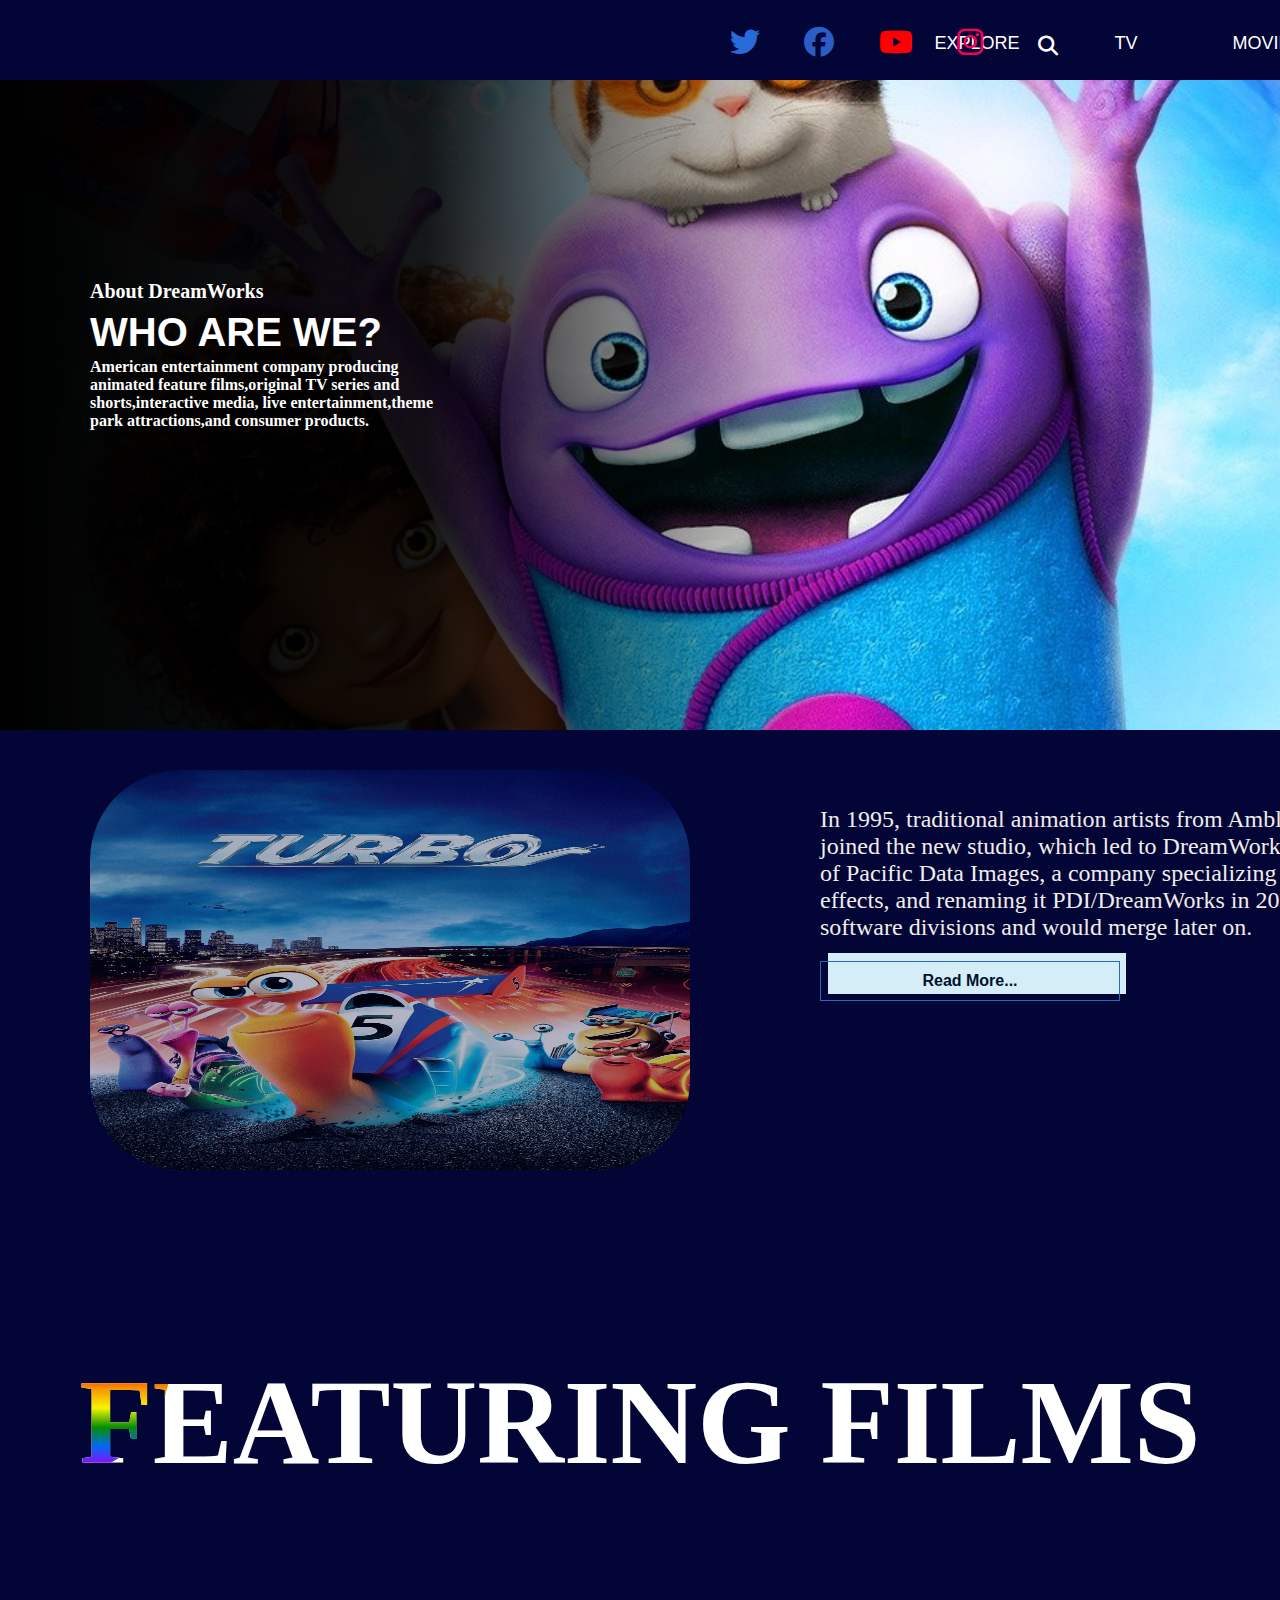
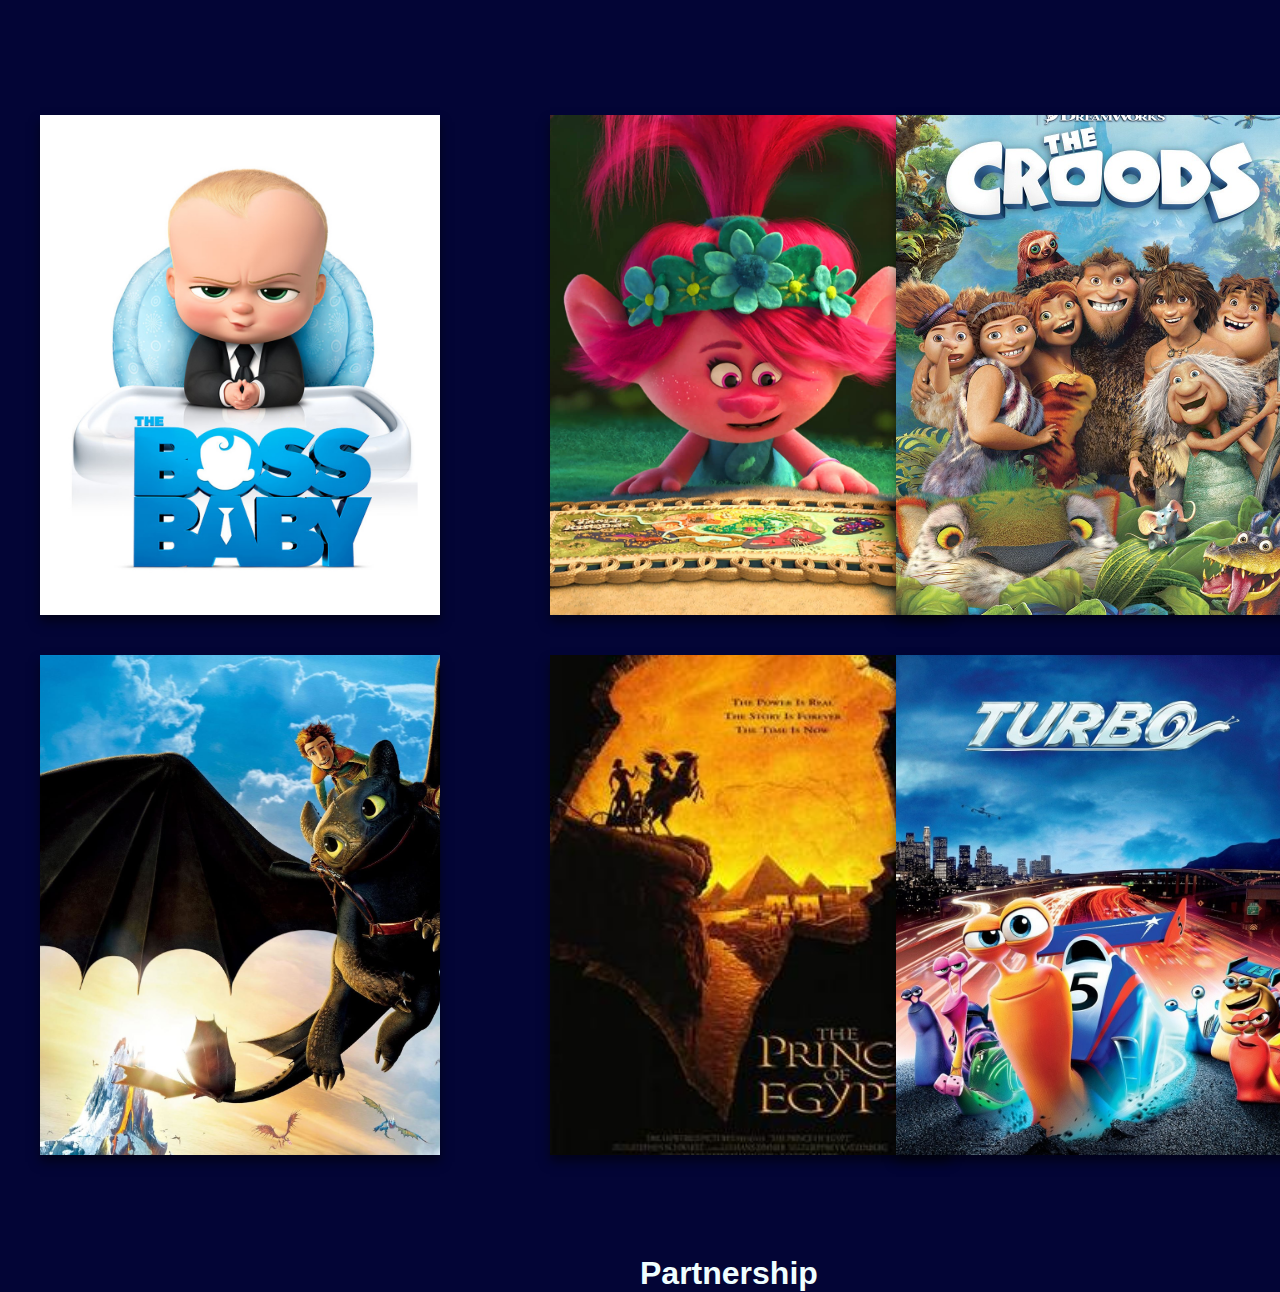
<file: about.html>
<!DOCTYPE html>
<html lang="en">
<head>
    <meta charset="UTF-8">
    <meta name="viewport" content="width=device-width, initial-scale=1.0">
    <link rel="stylesheet" href="about.css">
    <link rel="stylesheet" href="https://cdnjs.cloudflare.com/ajax/libs/font-awesome/6.5.2/css/all.min.css"  />
    <title>About Us</title>
    
</head>
<body>
    <nav class="navbar" style="height: 80px;">
     
        <ul style="position: relative;left: 73%; top: 33px; font-size: 18px; font-family: sans-serif;">
            <li style="display: inline; color: white;">EXPLORE</li>
            <li style="display: inline; color: white; padding: 90px;">TV</li>
            <li style="display: inline; color: white;">MOVIES</li>
        </ul>
        <i class="fa-brands fa-twitter" style="color: #296adb; padding-left: 730px; padding-right: 25px; font-size: 30px; position:relative;top: 1%;"></i>
        <i class="fa-brands fa-facebook" style="color: #2a5ec6; padding-left: 15px ; margin-top: 5px; padding-right: 25px; font-size: 30px; position:relative;top: 1%;"></i>
        <i class="fa-brands fa-youtube" style="color: #ff0000; padding-left: 15px; padding-right: 25px; font-size: 30px; position:relative;top: 1%;"></i>
          <i class="fa-brands fa-instagram" style="color: #fa0059; padding-left: 15px ;padding-right: 25px; font-size: 30px; position:relative;top: 1%;"></i>
        <i class="fa fa-magnifying-glass" style="font-size: 20px; padding-left: 25px;position:relative;top: 1%; color: white;"></i>
        
        </nav>
    
    <section class="about">
        <h3>About DreamWorks</h3>
        <h1>WHO ARE WE?</h1>
        <div class="info1">American entertainment company producing animated feature films,original TV series and shorts,interactive media, live entertainment,theme park attractions,and consumer products.</div>
    </section>
    <img src="ab8.jpg" class="crimg">
    <div class="history">
        <div class="info2">
        <p>
            In 1995, traditional animation artists from Amblimation joined the new studio, which led to DreamWorks buying part of Pacific Data Images, a company specializing in visual effects, and renaming it PDI/DreamWorks in 2000. Both were software divisions and would merge later on.
            <span class="read-more">
             By then, DreamWorks had the traditional animators working for their animation department, and the computer animators worked on CG films. The same year, DreamWorks Interactive,a computer and video game developer and joint venture between DreamWorks and Microsoft, was founded.
            </span>
        </p>
        <button class="read-btn">Read More...</button>
    </div>
    </div>

    <h1 class="f-film" data-text= "Featuring Films">
        Featuring Films </h1>
    
    
    <div class="wrapper">
        <div class="card1">
            <img src="ab1.jpg" class="img1">
            <div class="in1">
                <h1 class="head1">The Prince of Egypt</h1>
                <p>The Prince of Egypt is a 1998 American animated musical drama film produced by DreamWorks Animation and distributed by DreamWorks Pictures. The second feature film from DreamWorks and the first to be traditionally animated, it is an adaptation of the Book of Exodus and follows the life of Moses from being a prince of Egypt to a prophet chosen by God to carry out his ultimate destiny of leading the Hebrews out of Egypt.</p>

            </div>
        </div>
        
        <div class="card2">
            <img src="ab2.jpg" class="img2">
            <div class="in2">
                <h1 class="head2">Turbo</h1>
                <p>Turbo is a 2013 American animated sports comedy film produced by DreamWorks Animation and distributed by 20th Century Fox. The film was directed by David Soren (in his feature directorial debut) from a screenplay he co-wrote with Darren Lemke and Robert Siegel.</p>

            </div>
        </div>

        <div class="card3">
            <img src="ab3.jpg" class="img3">
            <div class="in3">
                <h1 class="head3">Home</h1>
                <p>Home is a 2015 American animated science fiction comedy film[4] produced by DreamWorks Animation and distributed by 20th Century Fox. Loosely based on Adam Rex's 2007 children's book The True Meaning of Smekday, the film was directed by Tim Johnson from a screenplay by Tom J. Astle and Matt Ember, and stars the voices of Jim Parsons, Rihanna, Steve Martin, Jennifer Lopez, and Matt Jones.</p>

            </div>
        </div>

        <div class="card4">
            <img src="ab4.jpg" class="img4">
            <div class="in4">
                <h1 class="head4">Kung Fu Panda</h1>
                <p>Kung Fu Panda is an American martial arts comedy media franchise that originally started in 2008 with the release of the animated film of the same name produced by DreamWorks Animation. Following the adventures of the titular Po Ping (primarily voiced by Jack Black and Mick Wingert), a giant panda who is improbably chosen as the prophesied Dragon Warrior and becomes a master of kung fu, the franchise is set in a fantasy wuxia genre version of ancient China populated by anthropomorphic animals.</p>
                
            </div>
        </div>

        <div class="card5">
            <img src="ab6.jpg" class="img5">
            <div class="in5">
                <h1 class="head5">The BossBaby</h1>
                <p>The Boss Baby is a media franchise made by DreamWorks Animation, loosely based on the 2010 picture book of the same name by Marla Frazee.[1] The franchise began with the 2017 film The Boss Baby and has since grown to include a sequel, Family Business; two television series, Back in Business and Back in the Crib, and an interactive special.</p>
                
            </div>
        </div>

        <div class="card6">
            <img src="ab8.jpg" class="img6">
            <div class="in6">
                <h1 class="head6">The Croods</h1>
                <p>The Croods is an American media franchise by DreamWorks Animation. The franchise began with the 2013 film The Croods, and has since grown to include a sequel, The Croods: A New Age; two television series, Dawn of the Croods and The Croods: Family Tree; and two video games. Set in the fictional prehistoric "Croodaceous" time period which is roamed by a series of bizarre hybrid animals</p>
            
            </div>
        </div>
    </div>
    <h1 style="margin-left: 50%; color: azure; font-size: 32px; margin-top: 100px; ">Partnership</h1>
    <script src="about.js"></script>

</body>
</html>
</file>
<file: about.css>
* {
    box-sizing: border-box;
    margin: 0;
    padding: 0;
}
body {
    font-family: Arial, sans-serif;
    background-color:#030536; 
    overflow-x: hidden;
}
.about {
    width: 100%; height: 650px; background-color: blanchedalmond;
    background-image: url(ab5.jpg);
    background-size: cover;
    background-position: center;
    
    position: relative;
}
.about > h3{
    font-family:cursive;
    font-size: 20px;
    color: #fff;
    font-weight: bold;
    position: absolute;left: 0; top: 0; width: 100%; height: 650px;
    padding-top: 200px;
    padding-left: 90px;
    background-image: linear-gradient(to right,
    rgba(0,0,0,1),
    rgba(0,0,0,.9),
    rgba(0,0,0,0),
    rgba(0,0,0,0));
}
.about > h1{
    color: #fff;
    font-size: 40px;
    position: absolute;left: 0; top: 0; width: 100%; height: 650px;
    padding-top: 230px;
    padding-left: 90px;
    font-weight:bolder;
}
.info1{
    color: #ffffff;
    font-size: 16px;
    position: absolute;left: 0; top: 0; width: 100%; height: 650px;
    padding-top: 278px;
    padding-left: 90px;
    font-weight:bolder;
    text-wrap:balance;
    width: 490px;
    font-family: cursive;
}
.crimg{
  height: 400px;
  width: 600px;
  position: relative;
  margin-top: 40px;
  margin-left: 90px;
  opacity: 0.7;
  border-radius: 90px;
}
.history {
  width: 8px;
  padding-left: 10px;
  margin-bottom: 80px;
  margin-left: 10px;
}
.info2{
  margin-left: 800px;
  display:flex;
  flex-direction: column;
  width: 600px;
  font-family: serif;
  color: rgb(240, 236, 236);
  font-size: 24px;
  margin-top: -450px;
}

.read-btn {
  background-color: transparent;
  border: 1px solid #266DB6;
  box-sizing: border-box;
  color: #00132C;
  font-family: "Avenir Next LT W01 Bold",sans-serif;
  font-size: 16px;
  font-weight: 600;
  line-height: 2px;
  padding: 16px 23px;
  position: relative;
  text-decoration: none;
  user-select: none;
  -webkit-user-select: none;
  touch-action: manipulation;
  height: 40px;
  width: 300px;
  margin-top: 20px;
}

.read-btn:hover,
.read-btn:active {
  outline: 0;
}

.read-btn:hover {
  background-color: transparent;
  cursor: pointer;
}

.read-btn:before {
  background-color: #D5EDF6;
  content: "";
  height: calc(100% + 3px);
  position: absolute;
  right: -7px;
  top: -9px;
  transition: background-color 300ms ease-in;
  width: 100%;
  z-index: -1;
}

.read-btn:hover:before {
  background-color: #6DCFF6;
}

@media (min-width: 768px) {
  .read-btn {
    padding: 16px 32px;
  }
}
.f-film{
  font-family: "arvo";
  text-transform: uppercase;
  font-size: 120px;
  text-align: center;
  display: flex;
  display: flex;
  align-items: center;
  align-items: center;
  justify-content: center;
  justify-content: center;
  margin-bottom: -250px;
  margin-top: -100px;
  min-height: calc(100vh - 16px);
  position: relative;
  color: #ffffff;
}

.f-film:before{
  content: attr(data-text);
  position: absolute;
  background: linear-gradient(#f70000, #f89200, #f8f501, #038f00,#0168f8, #a200f7);
  background-clip: text;
  color: transparent;
  background-size: 100% 90%;
  line-height: 0.9;
  clip-path: ellipse(120px 120px at -2.54% -9.25%);
  animation: swing 5s infinite;
  animation-direction: alternate;
}

@keyframes swing{
  0%{
    clip-path: ellipse(120px 120px at -2.54% -9.25%);
    clip-path: ellipse(120px 120px at -2.54% -9.25%)
  }
  50%{
    clip-path: ellipse(120px 120px at 49.66% 64.36%);
    clip-path: ellipse(120px 120px at 49.66% 64.36%);

  }
  100%{
     clip-path: ellipse(120px 120px at 102.62% -1.61%);
    clip-path: ellipse(120px 120px at 102.62% -1.61%);
  }
}
p{
  margin-top: 82px;
}
.read-more{
  display: none;
}
.read-more--show{
  display: inline;
}

.img1{
  height: 500px;
  width: 400px;
}.card1{
  height: 500px;
  width: 400.3px;
  padding-right: 100px;
  margin-top: 100px;
  margin-left: 40px;
  background-color:   #910000;
  box-shadow: 0px 7px 10px rgba(0, 0, 0, 0.5);
  position: relative;
  align-items: flex-end;
  transition: 0.5s ease-in-out;
}
.card1:hover{
  transform: translateY(20px);
}
.card1:before{
  content: "";
  position: absolute;
  top: 0;
  left: 0;
  display: block;
  width: 400px;
  height: 500px;
  background: linear-gradient(109.6deg, rgba(48, 207, 208,0.5) 11.2%, rgb(51, 8, 103) 92.5%);
  z-index: 2;
  transition: 0.5s ;
  opacity: 0;
}
.card1:hover:before{
  opacity: 1;
}
.card1 img{
  height: 100%;
  width: 100%;
  object-fit: cover;
  position: absolute;
  top: 0;
  left: 0;
}
.card1 .in1{
  position: relative;
  z-index: 3;
  color: #fff;
  opacity: 0;
  transform: translateY(30px);
  transition: 0.5s;
}
.card1:hover .in1{
  opacity: 1;
  transform: translateY(0px);
}
.card1 .in1 .head1{
  margin-top: 70px;
  margin-left: 95px;
  width: 600px;
  font-size: 20px;
  display:inline-block;
  font-family: "arvo";
  font-weight:bolder;
  
}
.card1 .in1 p{
  letter-spacing: 1px;
  font-size: 20px;
  margin-top: 50px;
  margin-left: 25px;
  width: 350px;
  font-family:serif;
  font-weight: bold;
}

.img2{
  height: 500px;
  width: 400px;
  
}
.card2{
  height: 500px;
  width: 400.3px;
  padding-right: 100px;
  margin-left: 550px;
  margin-top: -500px ;
  background-color: #6DCFF6;
  box-shadow: 0px 7px 10px rgba(0, 0, 0, 0.5);
  position: relative;
  align-items: flex-end;
  transition: 0.5 ease-in-out;
}
.card2:hover{
  transform: translateY(20px);
}
.card2:before{
  content: "";
  position: absolute;
  top: 0;
  left: 0;
  display: block;
  width: 400px;
  height: 500px;
  background: linear-gradient(109.6deg, rgba(48, 207, 208,0.5) 11.2%, rgb(51, 8, 103) 92.5%);
  z-index: 2;
  transition: 0.5s ;
  opacity: 0;
}
.card2:hover:before{
  opacity: 1;
}
.card2 img{
  height: 100%;
  width: 100%;
  object-fit: cover;
  position: absolute;
  top: 0;
  left: 0;
}
.card2 .in2{
  position: relative;
  z-index: 3;
  color: #fff;
  opacity: 0;
  transform: translateY(30px);
  transition: 0.5s;
}
.card2:hover .in2{
  opacity: 1;
  transform: translateY(0px);
}
.card2 .in2 .head2{
  margin-top: 80px;
  margin-left: 160px;
  width: 600px;
  font-size: 24px;
  display:inline-block;
  font-family: "arvo";
  font-weight:bolder;
}
.card2 .in2 p{
  letter-spacing: 1px;
  font-size: 20px;
  margin-top: 50px;
  margin-left: 25px;
  width: 350px;
  font-family: serif;
  font-weight: bold;
}
.img3{
  height: 500px;
  width: 400px;
}
.card3{
  height: 500px;
  width: 400px;
  padding-right: 100px;
  margin-left: 70%;
  margin-top: -500px;
  background-color: #6DCFF6;
  box-shadow: 0px 7px 10px rgba(0, 0, 0, 0.5);
  position: relative;
  align-items: flex-end;
  transition: 0.5 ease-in-out;
}
.card3:hover{
  transform: translateY(20px);
}
.card3:before{
  content: "";
  position: absolute;
  top: 0;
  left: 0;
  display: block;
  width: 400px;
  height: 500px;
  background: linear-gradient(109.6deg, rgba(48, 207, 208,0.5) 11.2%, rgb(51, 8, 103) 92.5%);
  z-index: 2;
  transition: 0.5s ;
  opacity: 0;
}
.card3:hover:before{
  opacity: 1;
}
.card3 img{
  height: 100%;
  width: 100%;
  object-fit: cover;
  position: absolute;
  top: 0;
  left: 0;
}
.card3 .in3{
  position: relative;
  z-index: 3;
  color: #fff;
  opacity: 0;
  transform: translateY(30px);
  transition: 0.5s;
}
.card3:hover .in3{
  opacity: 1;
  transform: translateY(0px);
}
.card3 .in3 .head3{
  margin-top: 80px;
  margin-left: 160px;
  width: 600px;
  font-size: 24px;
  display:inline-block;
  font-family: "arvo";
  font-weight:bolder;
}
.card3 .in3 p{
  letter-spacing: 1px;
  font-size: 20px;
  margin-top: 50px;
  margin-left: 25px;
  width: 350px;
  font-family: serif;
  font-weight: bold;
}
.img4{
  height: 500px;
  width: 400px;
}
.card4{
  height: 500px;
  width: 400.3px;
  margin-left: 40px;
  margin-top: 40px;
  background-color: #6DCFF6;
  box-shadow: 0px 7px 10px rgba(0, 0, 0, 0.5);
  position: relative;
  align-items: flex-end;
  transition: 0.5 ease-in-out;
}
.card4:hover{
  transform: translateY(20px);
}
.card4:before{
  content: "";
  position: absolute;
  top: 0;
  left: 0;
  display: block;
  width: 400px;
  height: 500px;
  background: linear-gradient(109.6deg, rgba(48, 207, 208,0.5) 11.2%, rgb(51, 8, 103) 92.5%);
  z-index: 2;
  transition: 0.5s ;
  opacity: 0;
}
.card4:hover:before{
  opacity: 1;
}
.card4 img{
  height: 100%;
  width: 100%;
  object-fit: cover;
  position: absolute;
  top: 0;
  left: 0;
}
.card4 .in4{
  position: relative;
  z-index: 3;
  color: #fff;
  opacity: 0;
  transform: translateY(30px);
  transition: 0.5s;
}
.card4:hover .in4{
  opacity: 1;
  transform: translateY(0px);
}
.card4 .in4 .head4{
  margin-top: 50px;
  margin-left: 120px;
  width: 600px;
  font-size: 24px;
  display:inline-block;
  font-family: "arvo";
  font-weight:bolder;
}
.card4 .in4 p{
  letter-spacing: 1px;
  font-size: 20px;
  margin-top: 30px;
  margin-left: 25px;
  width: 350px;
  font-family: serif;
  font-weight: bold;
}
.img5{
  height: 500px;
  width: 400px;
}
.card5{
  height: 500px;
  width: 400.3px;
  padding-right: 100px;
  margin-left: 550px;
  margin-top: -500px;
  background-color: #6DCFF6;
  box-shadow: 0px 7px 10px rgba(0, 0, 0, 0.5);
  position: relative;
  align-items: flex-end;
  transition: 0.5 ease-in-out;
}
.card5:hover{
  transform: translateY(20px);
}
.card5:before{
  content: "";
  position: absolute;
  top: 0;
  left: 0;
  display: block;
  width: 400px;
  height: 500px;
  background: linear-gradient(109.6deg, rgba(48, 207, 208,0.5) 11.2%, rgb(51, 8, 103) 92.5%);
  z-index: 2;
  transition: 0.5s ;
  opacity: 0;
}
.card5:hover:before{
  opacity: 1;
}
.card5 img{
  height: 100%;
  width: 100%;
  object-fit: cover;
  position: absolute;
  top: 0;
  left: 0;
}
.card5 .in5{
  position: relative;
  z-index: 3;
  color: #fff;
  opacity: 0;
  transform: translateY(30px);
  transition: 0.5s;
}
.card5:hover .in5{
  opacity: 1;
  transform: translateY(0px);
}
.card5 .in5 .head5{
  margin-top: 80px;
  margin-left: 120px;
  width: 600px;
  font-size: 24px;
  display:inline-block;
  font-family: "arvo";
  font-weight:bolder;
}
.card5 .in5 p{
  letter-spacing: 1px;
  font-size: 20px;
  margin-top: 50px;
  margin-left: 25px;
  width: 350px;
  font-family: serif;
  font-weight: bold;
}
.img6{
  height: 500px;
  width: 400px;
}
.card6{
  height: 500px;
  width: 400px;
  padding-right: 100px;
  margin-left: 70%;
  margin-top: -500px;
  background-color: #6DCFF6;
  box-shadow: 0px 7px 10px rgba(0, 0, 0, 0.5);
  position: relative;
  align-items: flex-end;
  transition: 0.5 ease-in-out;
} 
.card6:hover{
  transform: translateY(20px);
}
.card6:before{
  content: "";
  position: absolute;
  top: 0;
  left: 0;
  display: block;
  width: 400px;
  height: 500px;
  background: linear-gradient(109.6deg, rgba(48, 207, 208,0.5) 11.2%, rgb(51, 8, 103) 92.5%);
  z-index: 2;
  transition: 0.5s ;
  opacity: 0;
}
.card6:hover:before{
  opacity: 1;
}
.card6 img{
  height: 100%;
  width: 100%;
  object-fit: cover;
  position: absolute;
  top: 0;
  left: 0;
}
.card6 .in6{
  position: relative;
  z-index: 3;
  color: #fff;
  opacity: 0;
  transform: translateY(30px);
  transition: 0.5s;
}
.card6:hover .in6{
  opacity: 1;
  transform: translateY(0px);
}
.card6 .in6 .head6{
  margin-top: 80px;
  margin-left: 140px;
  width: 600px;
  font-size: 24px;
  display:inline-block;
  font-family: "arvo";
  font-weight:bolder;
}
.card6 .in6 p{
  letter-spacing: 1px;
  font-size: 20px;
  margin-top: 50px;
  margin-left: 25px;
  width: 350px;
  font-family: serif;
  font-weight: bold;
}
</file>
